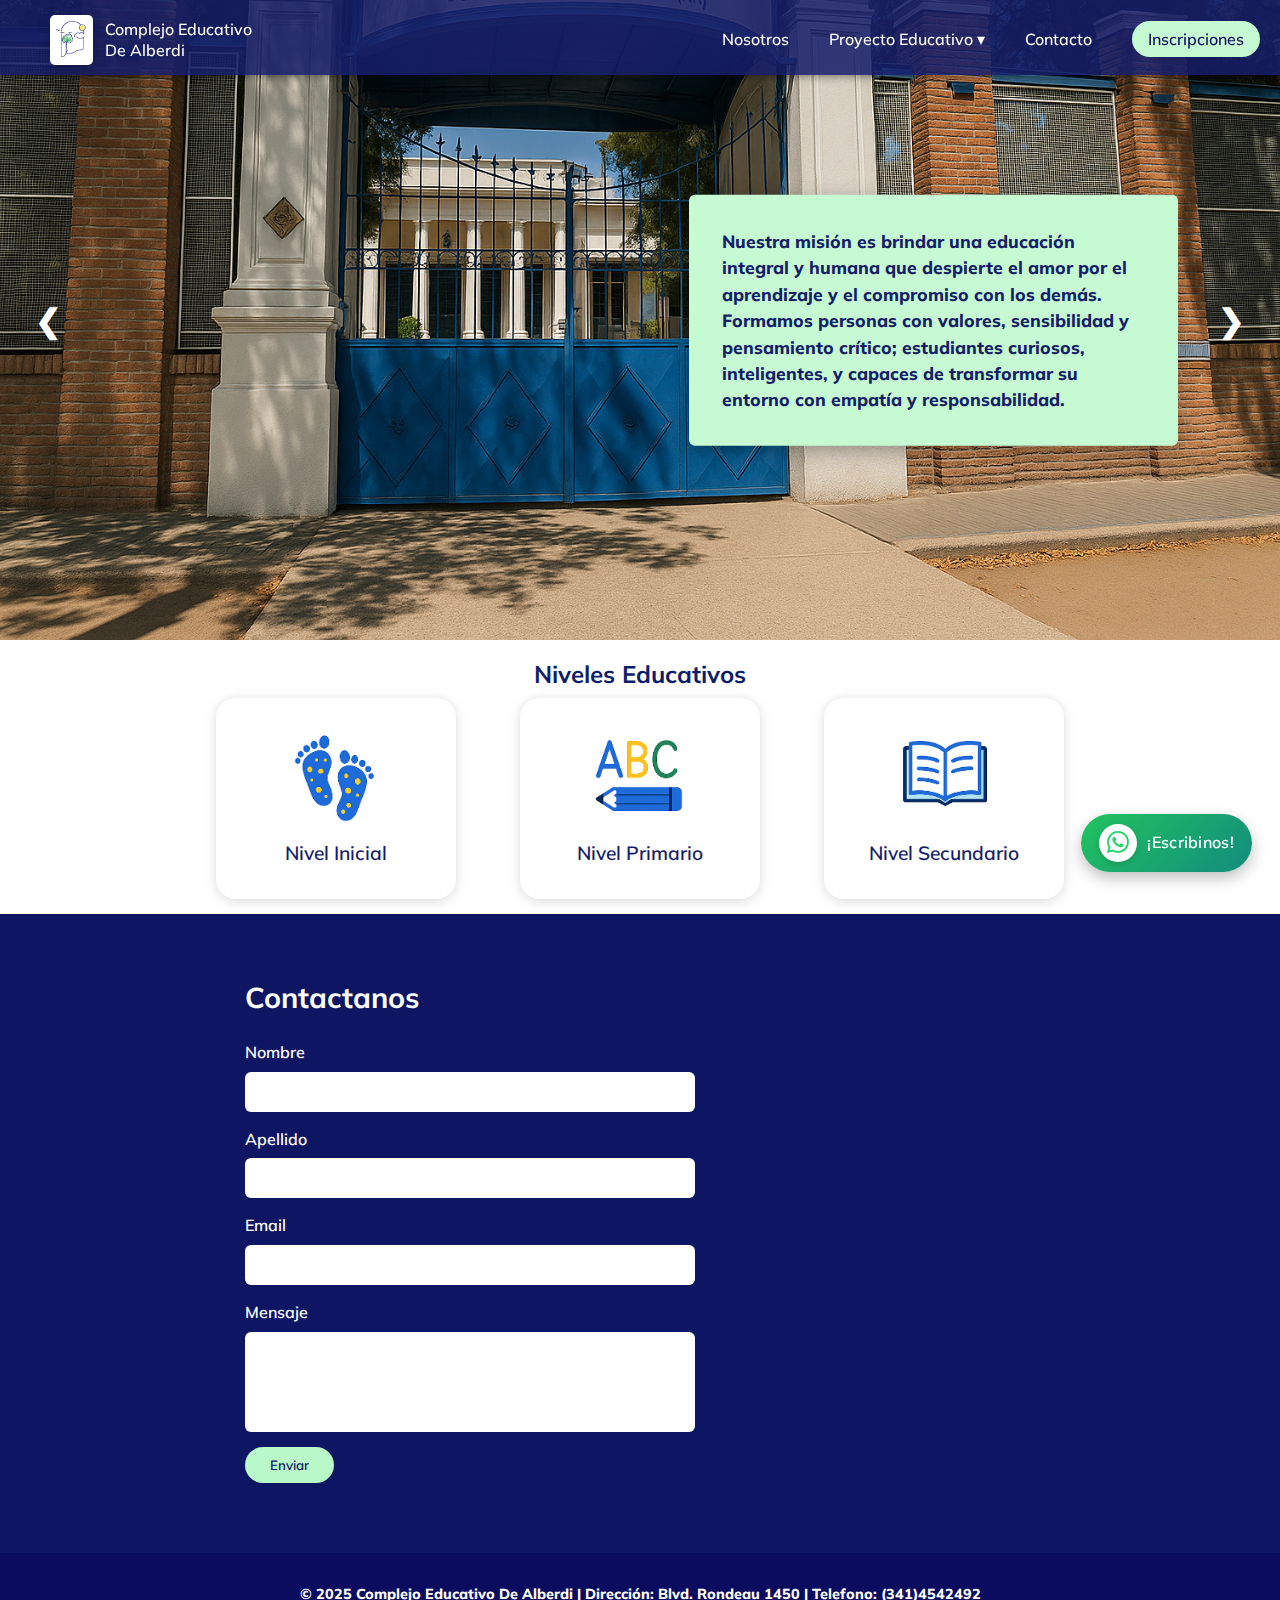
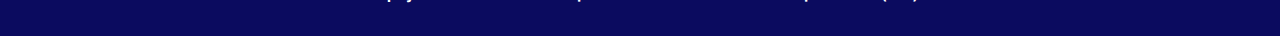
<file: index.html>
<!DOCTYPE html>
<html lang="es">
<head>
  <meta charset="UTF-8" />
  <meta name="viewport" content="width=device-width, initial-scale=1.0" />
  <title>Complejo Educativo Alberdi</title>
  <link rel="preconnect" href="https://fonts.googleapis.com">
  <link rel="preconnect" href="https://fonts.gstatic.com" crossorigin>
  <link href="https://fonts.googleapis.com/css2?family=Mulish:wght@400;600;700&display=swap" rel="stylesheet">
   <link rel="stylesheet" href="https://cdn.jsdelivr.net/npm/bootstrap-icons@1.13.1/font/bootstrap-icons.min.css">
  <link rel="stylesheet" href="css/style.css" />

</head>


<body>
  <!-- HEADER -->
<header>
  <div class="top-bar"></div>
  <div class="container header-main">
    <div class="logo-area">
      <img src="img/logo.png" alt="Logo" class="logo">
      <h1 class="nombre-escuela">Complejo Educativo<br>De Alberdi</h1>
    </div>
    <button id= "abrir" class="abrir-menu"> <i class="bi bi-list"></i></button>
      
    <nav class="nav" id="nav">
      <button id="cerrar" class="cerrar-menu"> <i class="bi bi-x-lg"></i></button>
      <ul class="nav-links">
        <li><a href="index.html">Nosotros</a></li>

      <li class="submenu-parent">
  <a href="#">Proyecto Educativo ▾</a>
  <ul class="submenu">
    <li><a href="nivel-inicial.html">Nivel Inicial</a></li>
    <li><a href="nivel-primario.html">Nivel Primario</a></li>
    <li><a href="nivel-secundario.html">Nivel Secundario</a></li>
  </ul>
</li>


        <li><a href="#contacto">Contacto</a></li>
        <li><a href="#inscripciones" class="btn-inscripcion">Inscripciones</a></li>
      </ul>
    </nav>
  </div>
</header>




  <!-- hero con carrusel -->
<section id="hero">
  <div class="hero-slider">
    <div class="slide active">
      <img src="img/hero1.jpg" alt="Primera imagen">
      <div class="hero-texto">
        <p>
          Nuestra misión es brindar una educación integral y humana que despierte el amor por el aprendizaje y el compromiso con los demás. Formamos personas con valores, sensibilidad y pensamiento crítico; estudiantes curiosos, inteligentes,  y capaces de transformar su entorno con empatía y responsabilidad.
        </p>
      </div>
    </div>
    <div class="slide">
      <img src="img/hero2.jpg" alt="Segunda imagen">
    </div>
    <div class="slide">
      <img src="img/hero3.jpg" alt="Tercera imagen">
    </div>

    <!-- Botones -->
    <button class="arrow prev">&#10094;</button>
    <button class="arrow next">&#10095;</button>
  </div>
</section>




<!-- Niveles -->
<section id="niveles" class="section bg-light">
  <div class="container">
    <h2>Niveles Educativos</h2>
    <div class="niveles-grid">

      <a href="nivel-inicial.html" class="nivel">
        <img src="img/icono_inicial.png" alt="Icono Nivel Inicial">
        <h3>Nivel Inicial</h3>
      </a>

      <a href="nivel-primario.html" class="nivel">
        <img src="img/icono_primario.png" alt="Icono Nivel Primario">
        <h3>Nivel Primario</h3>
      </a>

      <a href="nivel-secundario.html" class="nivel">
        <img src="img/icono_secundario.png" alt="Icono Nivel Secundario">
        <h3>Nivel Secundario</h3>
      </a>

    </div>
  </div>
</section>


<section class="contacto-section" id="contacto">
  <div class="contacto-container">

    <div class="formulario">
      <h2>Contactanos</h2>

      <form action="https://formspree.io/f/mrbyozag" method="POST">
        <div class="campo">
          <label for="nombre">Nombre</label>
          <input type="text" id="nombre" name="nombre" required>
        </div>

        <div class="campo">
          <label for="apellido">Apellido</label>
          <input type="text" id="apellido" name="apellido" required>
        </div>

        <div class="campo">
          <label for="email">Email</label>
          <input type="email" id="email" name="email" required>
        </div>

        <div class="campo">
          <label for="mensaje">Mensaje</label>
          <textarea id="mensaje" name="message" required></textarea>
        </div>

        <button type="submit" class="btn-enviar">Enviar</button>
      </form>

      <p id="form-status" class="form-status"></p>
    </div>

    <div class="mapa">
      <iframe src="https://www.google.com/maps/embed?pb=!1m18!1m12!1m3!1d3349.951066918622!2d-60.690667!3d-32.899462!2m3!1f0!2f0!3f0!3m2!1i1024!2i768!4f13.1!3m3!1m2!1s0x95b65376c8f77071%3A0xf18f1e48827fe02b!2sComplejo%20Educativo%20de%20Alberdi!5e0!3m2!1ses-419!2sar!4v1760117830503!5m2!1ses-419!2sar"
        width="100%" height="300"style="border:0;" allowfullscreen="" loading="lazy"
        referrerpolicy="no-referrer-when-downgrade"></iframe>
    </div>

  </div>
</section>



<section id="seperador blanco">
 <div class="backgroundd">

<span style="background:#ffffff"></span>

 </div>




</section>
  

  <!-- FOOTER -->
  <footer>
    <p>© 2025 Complejo Educativo De Alberdi | Dirección: Blvd. Rondeau 1450 | Telefono: (341)4542492</p>
  </footer>











<script src="js/script.js" defer></script>

</body>


<!-- wpp -->
<a href="https://wa.me/5493410000000"  class="whatsapp-float"  target="_blank"  aria-label="Chatear por WhatsApp">
   <div class="whatsapp-icon">  <i class="bi bi-whatsapp"></i> </div>
   <span class="whatsapp-text">¡Escribinos!</span>
</a>

</html>
</file>
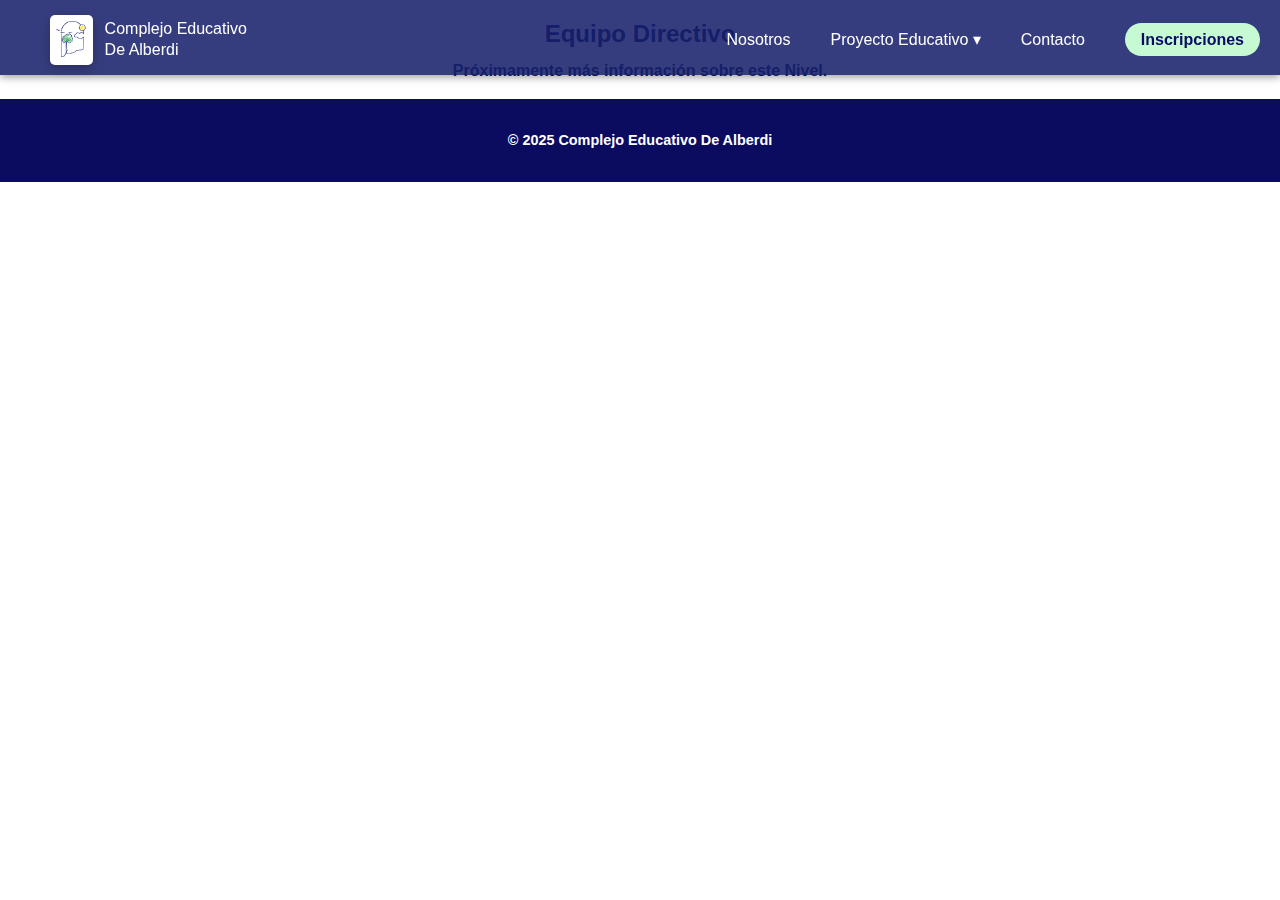
<file: equipo-directivo.html>
<!DOCTYPE html>
<html lang="es">
<head>
  <meta charset="UTF-8">
  <title>Equipo Directivo - Complejo Educativo De Alberdi</title>
  <link rel="stylesheet" href="css/style.css">
</head>
<body>
<header>
  <div class="top-bar"></div>
  <div class="container header-main">
    <div class="logo-area">
      <img src="img/logo.png" alt="Logo" class="logo">
      <h1 class="nombre-escuela">Complejo Educativo<br>De Alberdi</h1>
    </div>

    <nav>
      <ul class="nav-links">
        <li><a href="#nosotros">Nosotros</a></li>

      <li class="submenu-parent">
  <a href="#">Proyecto Educativo ▾</a>
  <ul class="submenu">
    <li><a href="equipo-directivo.html">Equipo Directivo</a></li>
     <li><a href="nivel-inicial.html">Nivel Inicial</a></li>
    <li><a href="nivel-primario.html">Nivel Primario</a></li>
    <li><a href="nivel-secundario.html">Nivel Secundario</a></li>
  </ul>
</li>


        <li><a href="#contacto">Contacto</a></li>
         <li><a href="#inscripciones" class="btn-inscripcion">Inscripciones</a></li>
      </ul>
  </nav>
  </div>
</header>



  <section class="section">
    <div class="container">
      <h2>Equipo Directivo</h2>
      <p>Próximamente más información sobre este Nivel.</p>
     </div>
     </section>

  <footer>
    <p>© 2025 Complejo Educativo De Alberdi</p>
</footer>
</body>
</html>
</file>
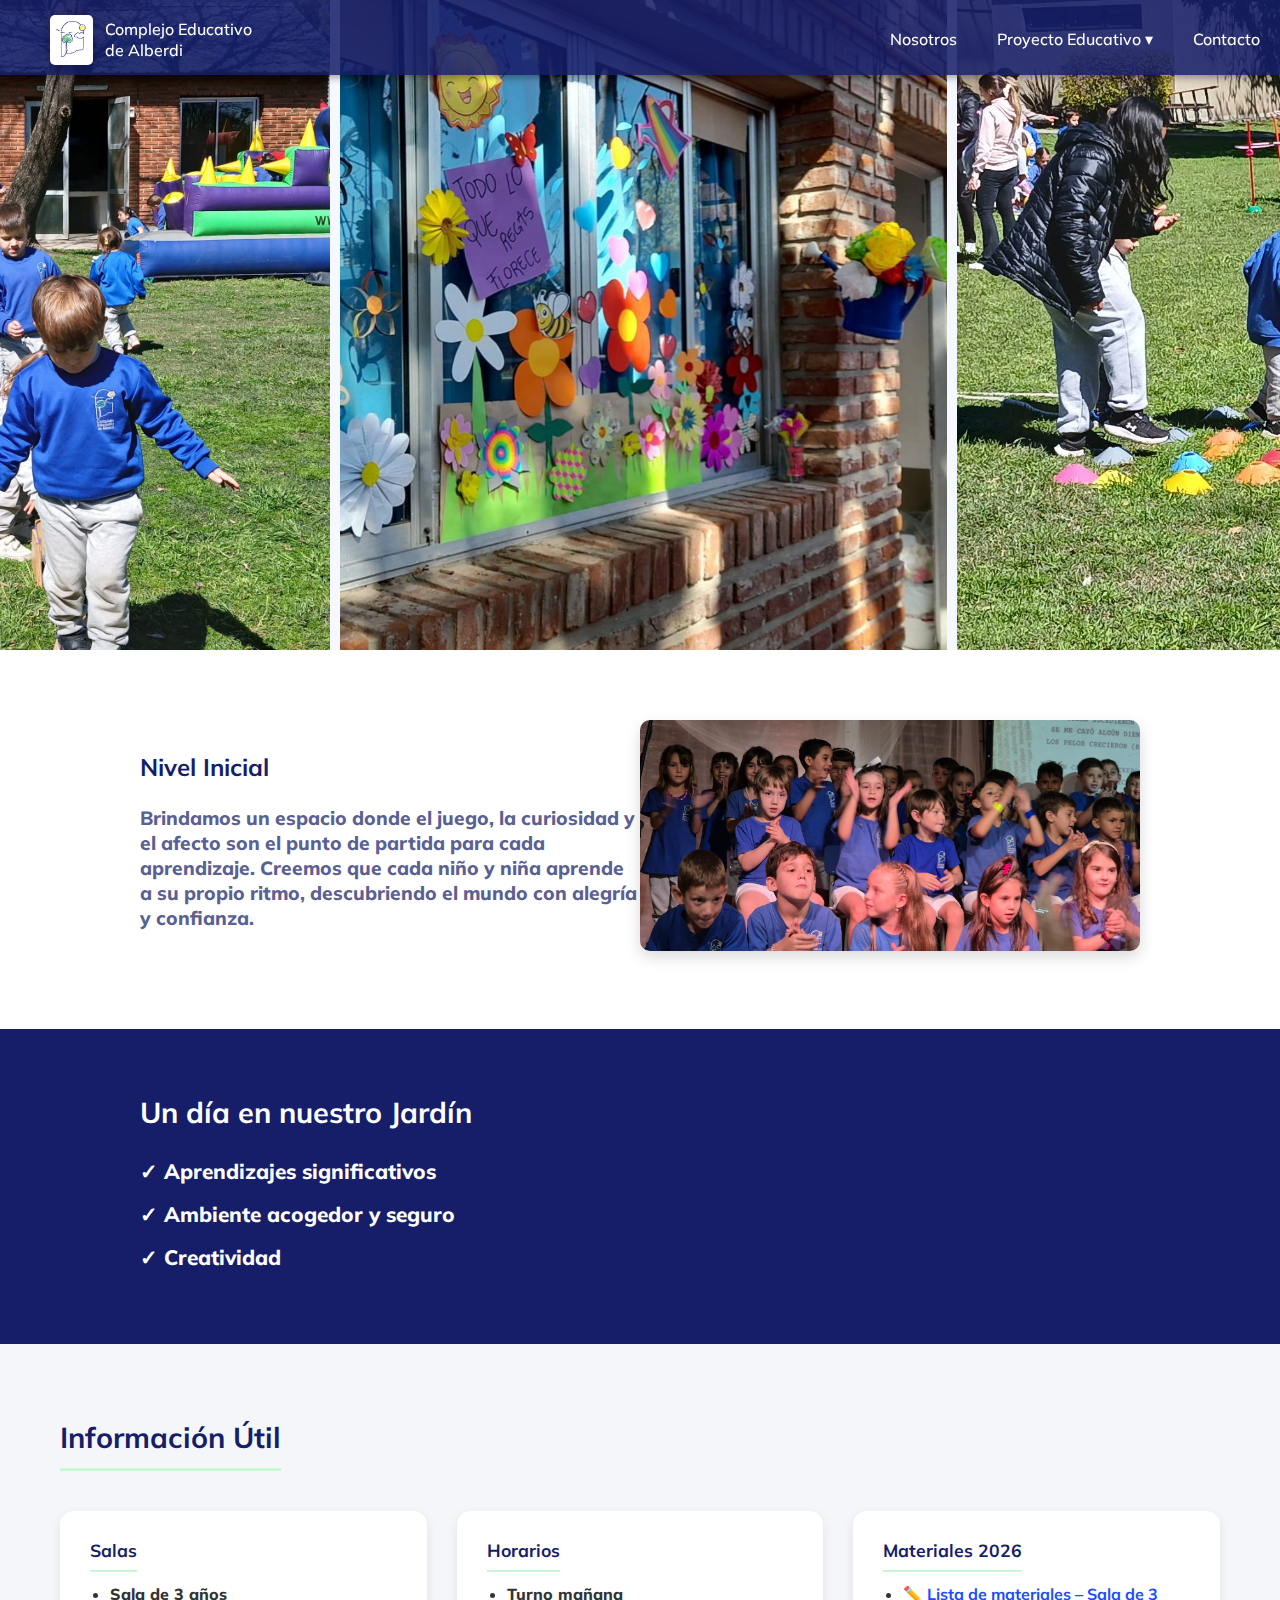
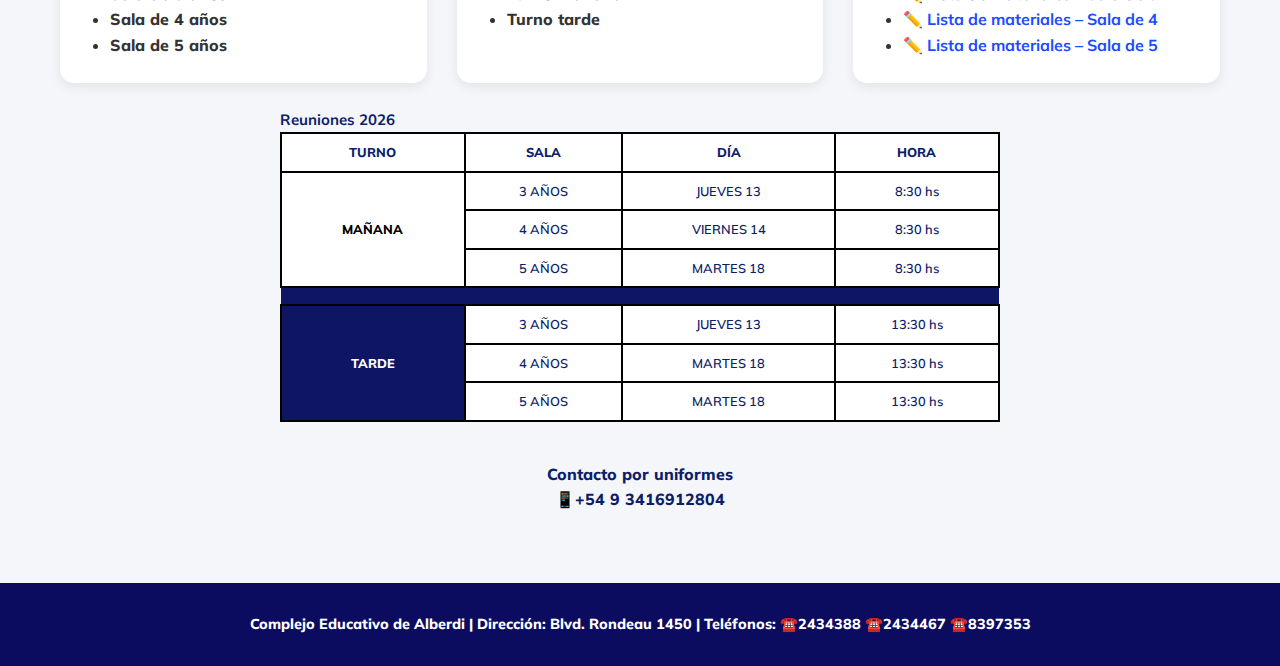
<file: nivel-inicial.html>
<!DOCTYPE html>
<html lang="es">
<head>
  <meta charset="UTF-8" />
  <meta name="viewport" content="width=device-width, initial-scale=1.0" />
  <title> Nivel-Inicial - Complejo Educativo Alberdi</title>

  <!-- Fuente Mulish -->
  <link rel="preconnect" href="https://fonts.googleapis.com">
  <link rel="preconnect" href="https://fonts.gstatic.com" crossorigin>
  <link href="https://fonts.googleapis.com/css2?family=Mulish:wght@400;600;700&display=swap" rel="stylesheet">

  <!-- Tu hoja de estilos -->
   <link rel="stylesheet" href="https://cdn.jsdelivr.net/npm/bootstrap-icons@1.13.1/font/bootstrap-icons.min.css">
  <link rel="stylesheet" href="css/style.css"/>
</head>


<body>
  <!-- HEADER -->
<header>
  <div class="top-bar"></div>
  <div class="container header-main">
    <div class="logo-area">
      <img src="img/logo.png" alt="Logo" class="logo">
      <h1 class="nombre-escuela">Complejo Educativo<br>de Alberdi</h1>
    </div>
    <button id= "abrir" class="abrir-menu"> <i class="bi bi-list"></i></button>
      
    <nav class="nav" id="nav">
      <button id="cerrar" class="cerrar-menu"> <i class="bi bi-x-lg"></i></button>
      <ul class="nav-links">
        <li><a href="index.html">Nosotros</a></li>

      <li class="submenu-parent">
  <a href="#">Proyecto Educativo ▾ </a>
  <ul class="submenu">
    <li><a href="nivel-inicial.html">Nivel Inicial</a></li>
    <li><a href="nivel-primario.html">Nivel Primario</a></li>
    <li><a href="nivel-secundario.html">Nivel Secundario</a></li>
  </ul>
</li>
 

       <li><a href="index.html#contacto">Contacto</a></li>
      </ul>
    </nav>
  </div>
</header>


<section class="hero-nivel">
  <div class="hero-nivel-container">
    <img src="img/nivel1.jpg" alt="Actividad en el jardín" class="hero-img">
    <img src="img/nivel2.jpg" alt="Acto escolar" class="hero-img">
    <img src="img/nivel3.jpg" alt="Radio" class="hero-img">
  </div>
  
</section>


  <!-- EN NUESTRO JARDÍN -->
  <section class="jardin">
    <div class="jardin-contenido">
    <div class="jardin-texto">
       <h2>Nivel Inicial</h2>
         <p>
          Brindamos un espacio donde el juego, la curiosidad y el afecto son el punto de partida
          para cada aprendizaje. Creemos que cada niño y niña aprende a su propio ritmo,
          descubriendo el mundo con alegría y confianza.
         </p>
  </div>

      <div class="jardin-imagen">
       <img src="img/jardin11.jpg" alt="Niños aprendiendo y jugando">
    </div>
  </div>
  </section>


  <!--  jardin checkilist -->
  <section class="dia-jardin">
    <div class="dia-contenido">
      <div class="dia-texto">
        <h2>Un día en nuestro Jardín</h2>
        <ul>
          <li>✓ Aprendizajes significativos</li>
        <li>✓ Ambiente acogedor y seguro</li>
          <li>✓ Creatividad</li>
        </ul>
      </div>

      <div class="dia-imagen">

      </div>
    </div>
  </section>

   
   <section class="info-util">
  <div class="info-util-container">
    <h2>Información Útil</h2>

    <div class="info-grid">

      <div class="info-card">
        <h3>Salas</h3>
        <ul>
          <li>Sala de 3 años</li>
          <li>Sala de 4 años</li>
          <li>Sala de 5 años</li>

      </div>

      <div class="info-card">
        <h3>Horarios</h3>
        <ul>
          <li>Turno mañana</li>
          <li>Turno tarde</li>
        </ul>
      </div>

      <div class="info-card">
        <h3>Materiales 2026 </h3>
        <ul class="materiales">
          <li><a href="pdf/LISTA MATERIALES 3 AÑOS 2026.pdf" target="_blank">
     ✏️ Lista de materiales – Sala de 3 
</a> </li> 
     <li> <a href="pdf/LISTA MATERIALES 4 AÑOS 2026.pdf" target="_blank">
     ✏️ Lista de materiales – Sala de 4 
     </li>
     <li> <a href="pdf/LISTA DE MATERIALES 5 AÑOS 2026.pdf" target="_blank">
     ✏️ Lista de materiales – Sala de 5 
     </a>
     </li>

     
        </ul>





        
      </div>
    </div>



<div class="tabla-horarios">
  <h3> Reuniones 2026 </h3>
  <table>
    <thead>
      <tr>
        <th>TURNO</th>
        <th>SALA</th>
        <th>DÍA</th>
        <th>HORA</th>
      </tr>
    </thead>

    <tbody>
      <!-- MAÑANA -->
      <tr>
        <td class="turno manana" rowspan="3">MAÑANA</td>
        <td>3 AÑOS</td>
        <td>JUEVES 13</td>
        <td>8:30 hs</td>
      </tr>
      <tr>
        <td>4 AÑOS</td>
        <td>VIERNES 14</td>
        <td>8:30 hs</td>
      </tr>
      <tr>
        <td>5 AÑOS</td>
        <td>MARTES 18</td>
        <td>8:30 hs</td>
      </tr>

      <!-- Separador -->
      <tr class="separador">
        <td colspan="4"></td>
      </tr>

      <!-- TARDE -->
      <tr>
        <td class="turno tarde" rowspan="3">TARDE</td>
        <td>3 AÑOS</td>
        <td>JUEVES 13</td>
        <td>13:30 hs</td>
      </tr>
      <tr>
        <td>4 AÑOS</td>
        <td>MARTES 18</td>
        <td>13:30 hs</td>
      </tr>
      <tr>
        <td>5 AÑOS</td>
        <td>MARTES 18</td>
        <td>13:30 hs</td>
      </tr>
    </tbody>
  </table>
</div>














    <div class="info-boton">
    
      <ul>
     
       Contacto por uniformes <br>
       📱+54 9 3416912804

     
      </ul>
    </div>


   







  </div>
</section>




  <!-- FOOTER -->
  <footer>
   <p>Complejo Educativo de Alberdi | Dirección: Blvd. Rondeau 1450 | Teléfonos: ☎️2434388 ☎️2434467 ☎️8397353 </p>
  </footer>

  <script defer src="js/script.js"></script>
</body>
</html>
</file>
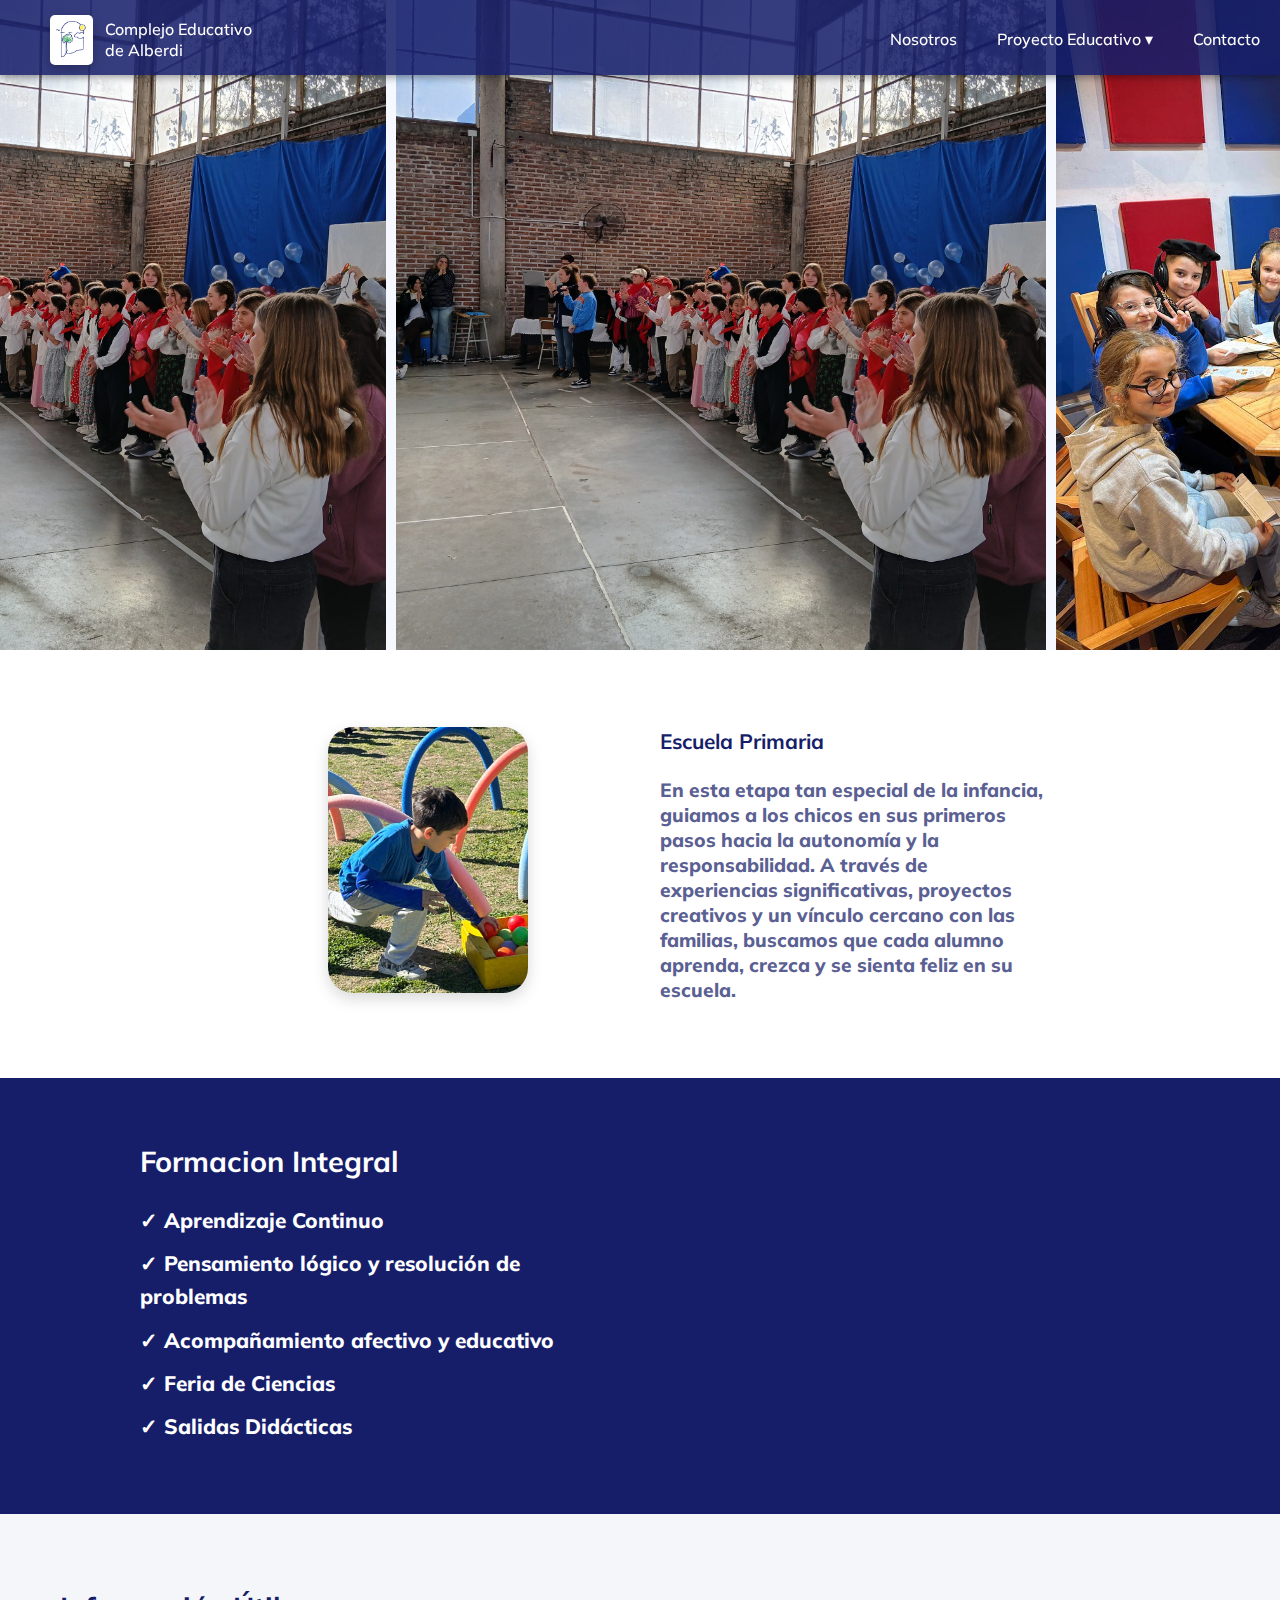
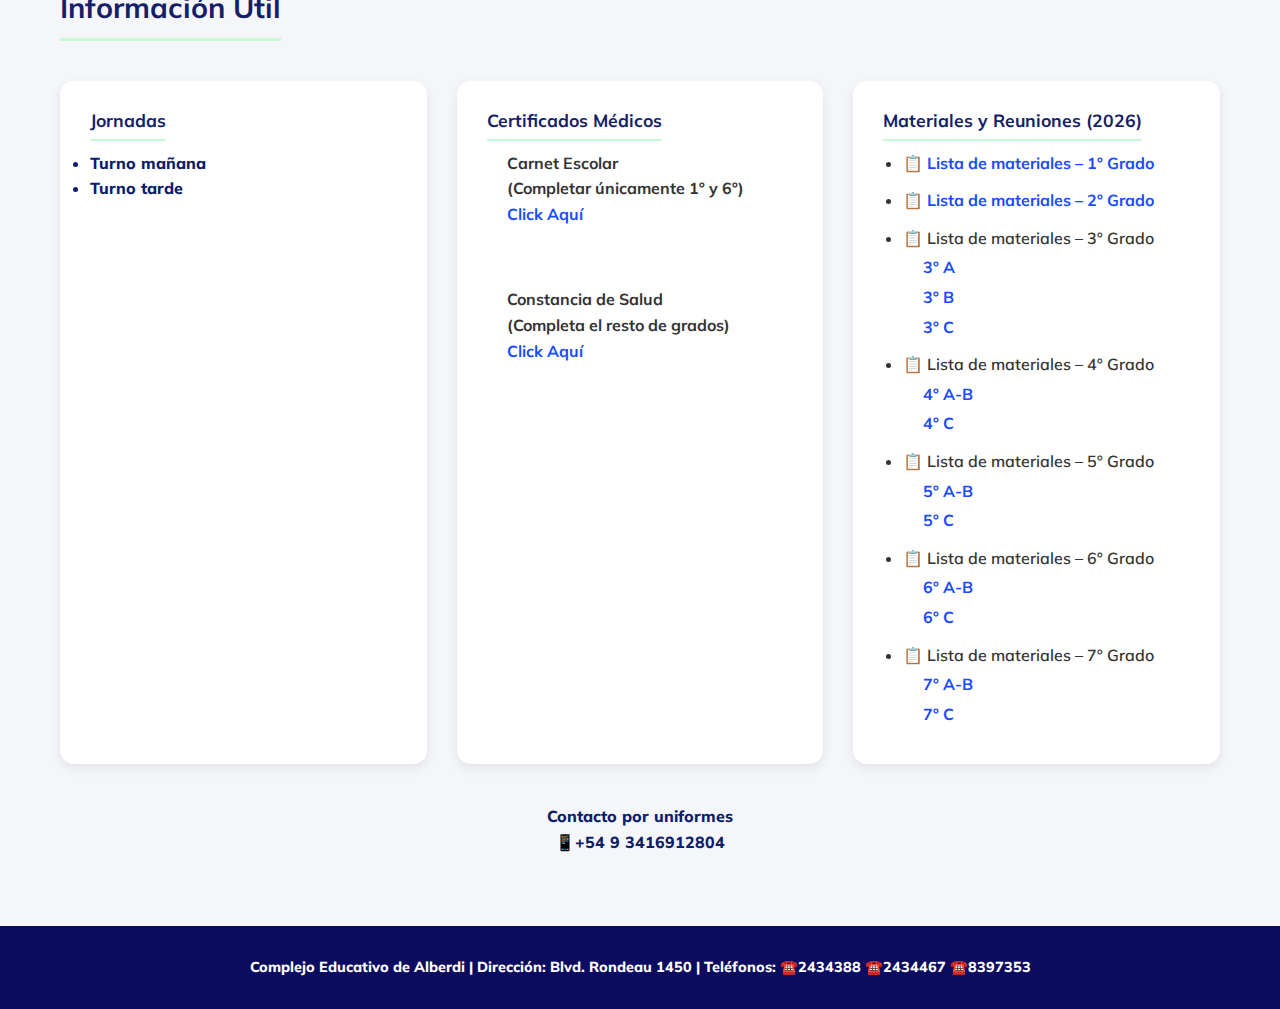
<file: nivel-primario.html>
<!DOCTYPE html>
<html lang="es">
<head>
  <meta charset="UTF-8" />
  <meta name="viewport" content="width=device-width, initial-scale=1.0" />
  <title>Complejo Educativo Alberdi</title>
  <link rel="preconnect" href="https://fonts.googleapis.com">
  <link rel="preconnect" href="https://fonts.gstatic.com" crossorigin>
  <link href="https://fonts.googleapis.com/css2?family=Mulish:wght@400;600;700&display=swap" rel="stylesheet">
   <link rel="stylesheet" href="https://cdn.jsdelivr.net/npm/bootstrap-icons@1.13.1/font/bootstrap-icons.min.css">
  <link rel="stylesheet" href="css/style.css" />
  <script defer src="js/script.js"></script>
</head>


<body>
  <!-- HEADER -->
<header>
  <div class="top-bar"></div>
  <div class="container header-main">
    <div class="logo-area">
      <img src="img/logo.png" alt="Logo" class="logo">
      <h1 class="nombre-escuela">Complejo Educativo<br>de Alberdi</h1>
    </div>
    <button id= "abrir" class="abrir-menu"> <i class="bi bi-list"></i></button>
      
    <nav class="nav" id="nav">
      <button id="cerrar" class="cerrar-menu"> <i class="bi bi-x-lg"></i></button>
      <ul class="nav-links">
        <li><a href="index.html">Nosotros</a></li>

      <li class="submenu-parent">
  <a href="#">Proyecto Educativo ▾</a>
  <ul class="submenu">
    <li><a href="nivel-inicial.html">Nivel Inicial</a></li>
    <li><a href="nivel-primario.html">Nivel Primario</a></li>
    <li><a href="nivel-secundario.html">Nivel Secundario</a></li>
  </ul>
</li>


       <li><a href="index.html#contacto">Contacto</a></li>
      </ul>
    </nav>
  </div>
</header>



 <!-- Hero Primaria -->
  <section class="hero-nivel">
    <div class="hero-nivel-container">
      <img src="img/primaria1.jpg" alt="Chicos aprendiendo" class="hero-img">
      <img src="img/primaria2.jpg" alt="Chicos en aire libre" class="hero-img">
      <img src="img/primaria3.jpg" alt="Chicos jugando" class="hero-img">
      
    </div>
  </section>


 <!--Escuela primaria -->
  <section class="primaria">
    <div class="primaria-contenido">
      <div class="primaria-texto">
        <h2>Escuela Primaria</h2>
        <p>
         En esta etapa tan especial de la infancia, guiamos a los chicos en sus primeros pasos hacia la autonomía y la responsabilidad. A través de experiencias significativas, proyectos creativos y un vínculo cercano con las familias, buscamos que cada alumno aprenda, crezca y se sienta feliz en su escuela. 
        </p>
      </div>

      <div class="primaria-imagen">
        <img src="img/jardin1.jpg" alt="Niños aprendiendo y jugando">
      </div>
    </div>
  </section>


  <!-- primaria checklist -->
  <section class="dia-jardin">
    <div class="dia-contenido">
      <div class="dia-texto">
        <h2>Formacion Integral</h2>
        <ul>
          <li>✓ Aprendizaje Continuo </li>
          <li>✓ Pensamiento lógico y resolución de problemas</li>
          <li>✓ Acompañamiento afectivo y educativo</li>
          <li>✓ Feria de Ciencias</li>
          <li>✓ Salidas Didácticas</li>
        </ul>
      </div>

      <div class="dia-primario">
      </div>
    </div>
  </section>

    
   <section class="info-util">
  <div class="info-util-container">
    <h2>Información Útil</h2>

    <div class="info-grid">

      <div class="info-card">
        <h3> Jornadas</h3>

        <li>Turno mañana</li>
          <li>Turno tarde</li>
      </div>

     <div class="info-card">
  <h3>Certificados Médicos</h3>
<ul class="certificados">
   <h4> Carnet Escolar <br> (Completar únicamente 1º y 6º)</h4>
      <a href="pdf/carnet escolar (sala de 5, 1° y 6° grado).pdf" target="_blank">
        Click Aquí
      </a>
    <section class="separador">
      <h4> Constancia de Salud <br> (Completa el resto de grados) </h4>
    </section>
      <a href="pdf/constancia.pdf" target="_blank">
        Click Aquí
      </a>
      
</div>


     <div class="info-card">
  <h3>Materiales y Reuniones (2026)</h3>

  <ul class="grados">
    <li>
      📋 <a href="pdf/1° A y B  2026 Lista de materiales.pdf" target="_blank">
        Lista de materiales – 1º Grado
      </a>
    </li>

    <li>
      📋 <a href="pdf/2° A, B y C 2026 Lista  de materiales.pdf" target="_blank">
        Lista de materiales – 2º Grado
      </a>
    </li>

    <li>
      📋 Lista de materiales – 3º Grado
      <ul class="cursos">
        <li><a href="pdf/3° A 2026 Lista de materiales.pdf" target="_blank">3º A</a></li>
        <li><a href="pdf/3° B 2026 Lista de materiales.pdf" target="_blank">3º B</a></li>
        <li><a href="pdf/3° C 2026 Lista de materiales.pdf" target="_blank">3º C</a></li>
      </ul>
    </li>

    <li>
      📋 Lista de materiales – 4º Grado
      <ul class="cursos">
        <li><a href="pdf/4° A y B 2026 Lista de Materiales.pdf" target="_blank">4º A-B</a></li>
        <li><a href="pdf/4° C 2026 Lista de materiales.pdf" target="_blank">4º C</a></li>
      </ul>
    </li>

    <li>
      📋 Lista de materiales – 5º Grado
      <ul class="cursos">
        <li><a href="pdf/5° A y B 2026 Lista de materiales.pdf" target="_blank">5º A-B</a></li>
        <li><a href="pdf/5° C 2026 Lista de materiales.pdf" target="_blank">5º C</a></li>
      </ul>
    </li>

    <li>
      📋 Lista de materiales – 6º Grado
      <ul class="cursos">
        <li><a href="pdf/6° A y B 2026 Lista de materiales.pdf" target="_blank">6º A-B</a></li>
        <li><a href="pdf/6° C 2026 Lista de materiales.pdf" target="_blank">6º C</a></li>
      </ul>
    </li>

    <li>
      📋 Lista de materiales – 7º Grado
      <ul class="cursos">
        <li><a href="pdf/7° A y B 2026 Lista de materiales.pdf" target="_blank">7º A-B</a></li>
        <li><a href="pdf/7° C 2026 Lista de materiales.pdf" target="_blank">7º C</a></li>
      </ul>
    </li>
  </ul>
</div>


     
    </div>

    <div class="info-boton">
      <ul>
  
       Contacto por uniformes <br> 
       📱+54 9 3416912804

      
      </ul>
    </div>
  </div>
</section>







</body>

 <!-- FOOTER -->
  <footer>
   <p>Complejo Educativo de Alberdi | Dirección: Blvd. Rondeau 1450 | Teléfonos: ☎️2434388 ☎️2434467 ☎️8397353 </p>
  </footer>
</html>
</file>
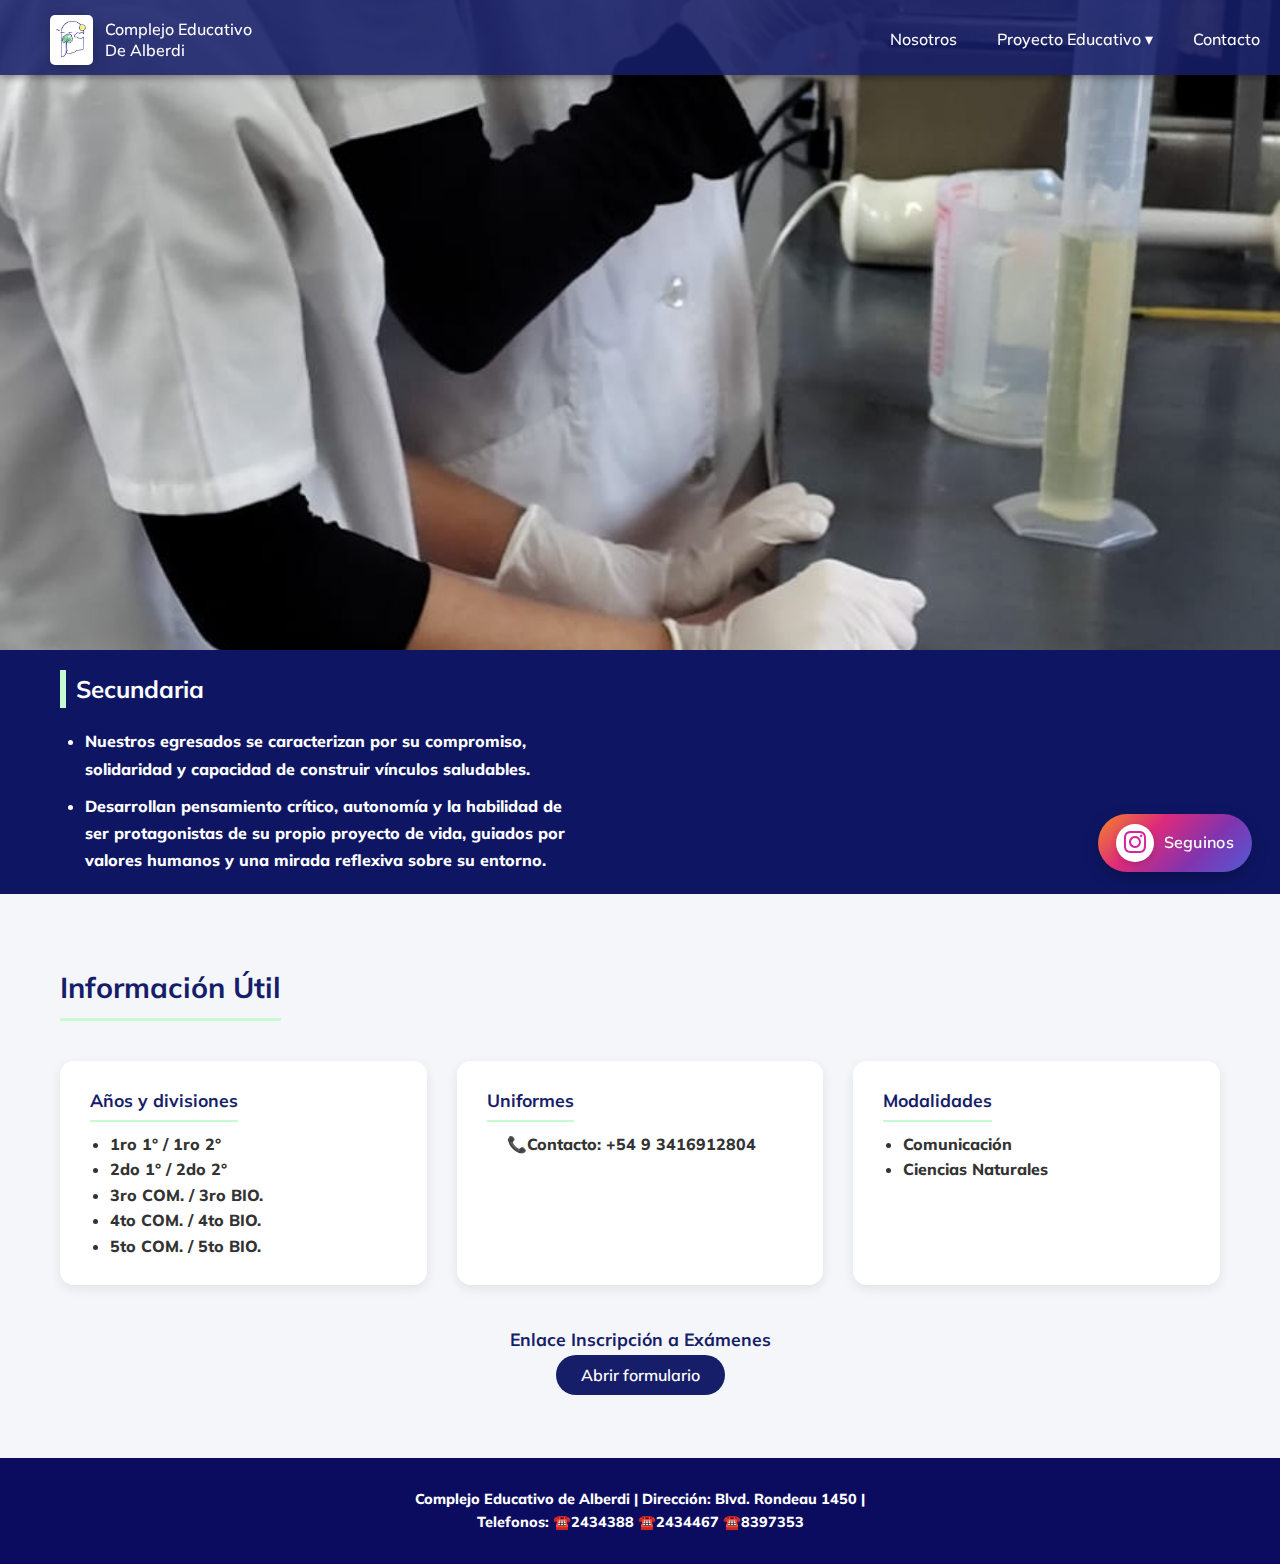
<file: nivel-secundario.html>
<!DOCTYPE html>
<html lang="es">
<head>
  <meta charset="UTF-8" />
  <meta name="viewport" content="width=device-width, initial-scale=1.0" />
  <title>Complejo Educativo Alberdi</title>
  <link rel="preconnect" href="https://fonts.googleapis.com">
  <link rel="preconnect" href="https://fonts.gstatic.com" crossorigin>
  <link href="https://fonts.googleapis.com/css2?family=Mulish:wght@400;600;700&display=swap" rel="stylesheet">
   <link rel="stylesheet" href="https://cdn.jsdelivr.net/npm/bootstrap-icons@1.13.1/font/bootstrap-icons.min.css">
  <link rel="stylesheet" href="css/style.css" />
  <script defer src="js/script.js"></script>
</head>


<body>
  <!-- header -->
<header>
  <div class="top-bar"></div>
  <div class="container header-main">
    <div class="logo-area">
      <img src="img/logo.png" alt="Logo" class="logo">
      <h1 class="nombre-escuela">Complejo Educativo<br>De Alberdi</h1>
    </div>
    <button id= "abrir" class="abrir-menu"> <i class="bi bi-list"></i></button>
      
    <nav class="nav" id="nav">
      <button id="cerrar" class="cerrar-menu"> <i class="bi bi-x-lg"></i></button>
      <ul class="nav-links">
        <li><a href="index.html">Nosotros</a></li>

      <li class="submenu-parent">
  <a href="#">Proyecto Educativo ▾</a>
  <ul class="submenu">
    <li><a href="nivel-inicial.html">Nivel Inicial</a></li>
    <li><a href="nivel-primario.html">Nivel Primario</a></li>
    <li><a href="nivel-secundario.html">Nivel Secundario</a></li>
  </ul>
</li>


      <li><a href="index.html#contacto">Contacto</a></li>
      </ul>
    </nav>
  </div>
</header>





 <!-- HERO PORTADA -->
  <section class="hero-portada">
    <div class="hero-container">
      <img src="img/secundaria1.jpg" alt="Chicos aprendiendo" class="hero-img">
    </div>
  </section>

<section class="nivel-secundario">
  <div class="secundario-container">
    <div class="secundario-texto">
      <h2>Secundaria</h2>
      <ul>
        <li>
          Nuestros egresados se caracterizan por su compromiso, solidaridad y capacidad de construir vínculos saludables.
        </li>
        <li>
          Desarrollan pensamiento crítico, autonomía y la habilidad de ser protagonistas de su propio proyecto de vida, guiados por valores humanos y una mirada reflexiva sobre su entorno.
        </li>
      </ul>
    </div>

    <div class="secundario-imagen">

    </div>
  </div>
</section>







    
   <section class="info-util">
  <div class="info-util-container">
    <h2>Información Útil</h2>

    <div class="info-grid">

      <div class="info-card">
        <h3>Años y divisiones</h3>
        <ul>
          <li>1ro 1° / 1ro 2°</li>
          <li>2do 1° / 2do 2°</li>
          <li>3ro COM. / 3ro BIO.</li>
          <li>4to COM. / 4to BIO.</li>
          <li>5to COM. / 5to BIO.</li>
        </ul>
      </div>

      <div class="info-card">
        <h3>Uniformes</h3>
        <ul> 📞Contacto: +54 9 3416912804</li>
        </ul>
      </div>

  
      <div class="info-card">
        <h3>Modalidades</h3>
        <ul>
          <li>Comunicación</li>
          <li>Ciencias Naturales</li>
        </ul>
      </div>

    </div>

    <div class="info-boton">
      <h3>Enlace Inscripción a Exámenes</h3>
      <a href="https://docs.google.com/forms/d/e/1FAIpQLSeTOq1cQpyjSSFb_cRbvdF7bIE_JW_Bghydb-DwpkvtGK7jrQ/viewform" class="btn-abrir">Abrir formulario</a>
    </div>
  </div>
</section>


<!-- boton ig -->
<a href="https://www.instagram.com/cea.secundaria/"
   class="instagram-float"
   target="_blank"
   aria-label="Instagram Secundaria">
  
  <div class="instagram-icon">
    <i class="bi bi-instagram"></i>
  </div>

  <span class="instagram-text">Seguinos</span>
</a>




  





  <footer>
    <p>Complejo Educativo de Alberdi | Dirección: Blvd. Rondeau 1450 | <br> Telefonos: ☎️2434388 ☎️2434467 ☎️8397353 </p>
  </footer>
</body>
</html>
</file>
<file: css/style.css>
/* variables */
:root {
  --azul-oscuro: #161e69;
  --azul-claro: #4A6AFF;
  --celeste: #A8C4FF;
  --amarillo: #7b9faf;
  --gris-claro: #F7F8FB;
  --texto: #1B1B1B;
  --blanco: #FFFFFF;
  --verde-lima:rgb(197, 250, 210);
}

/* base y reset*/
* { box-sizing: border-box; margin: 0; padding: 0; }

body {
  font-family: 'Mulish', sans-serif;
  font-weight: 800;
  color: #0c1d69;
  line-height: 1.6;
  background-color: var(--blanco);
}

.container {
  width: 100%;
  max-width: 1600px;
  margin: 0 auto;
}

h1, h2, h3, h4, h5, h6, a, button {
  font-family: 'Mulish', sans-serif;
  font-weight: 700;
}

/* 
   HEADER
 */
header {
  position: fixed;
  top: 0;
  left: 0;
  width: 100%;
  z-index: 1000;
  height: 75px;
  background-color: rgba(22, 30, 105, 0.863);
  box-shadow: 0 2px 8px rgba(0, 0, 0, 0.4);
  transition: all 0.4s ease;
  margin: 0;
  padding: 0 20px
}


.header-main {
  display: flex;
  justify-content: space-between;
  align-items: center;
  padding: 15px;
  margin-left: 15px;

}



/* Logo y nombre */
.logo-area {
  display: flex;
  align-items: center;
  gap: 12px;
  flex-shrink: 0;
}


.logo {
  height: 50px;
  border-radius: 5px;
  background-color: var(--blanco);
  padding: 6px;
  box-shadow: 0 4px 12px rgba(0, 0, 0, 0.25);
}



.nombre-escuela {
  font-size: 1rem;
  color: var(--blanco);
  font-weight: 500;
  line-height: 1.3;
  margin: 0;
}


/* Menú principal */
nav { margin-left: auto; }

.nav-links {
  display: flex;
  gap: 2.5rem;
  list-style: none;
  align-items: center;
  text-decoration: none;
}

.nav-links a {
  color: #ffffff;
  text-decoration: none;
  font-size: 1rem;
  font-weight: 500;
  transition: color 0.3s;
}


/* submenu */
.submenu-parent { position: relative; }

.submenu {
  display: none;
  position: absolute;
  top: 100%;
  left: 0;
  background: rgba(22, 30, 105, 0.856);
  box-shadow: 0 3px 10px rgba(0,0,0,0.2);
  list-style: none;
  min-width: 180px;
  z-index: 999;
  padding: 5px 0;
}

.submenu li a {
  display: block;
  padding: 10px 15px;
  color: #fff;
  text-decoration: none;
  font-weight: 500;
}

.submenu li a:hover {
  background-color: rgb(138, 197, 187);
  color: var(--azul-oscuro);
}

.submenu-parent:hover .submenu { display: block; }

/* Booton de inscripciones */
.btn-inscripcion {
  background-color: var(--verde-lima);
 color: #003366;
  padding: 8px 16px;
  border-radius: 30px;
  font-weight: 1300;
  transition: all 0.3s ease;
}

.nav-links a.btn-inscripcion {

color:rgb(10, 11, 99);
font-weight: 550;
}
 
.menu-toggle {
  display: none;
  font-size: 1.5rem;
  cursor: pointer;
  color: var(--azul);
}



/* hero carruseel */
.hero-slider {
  position: relative;
  width: 100%;
  height: clamp(500px, 720vw, 640px);
  overflow: hidden;
}

.slide {
  position: absolute;
  inset: 0;
  opacity: 0;
  transition: opacity 2s ease-in-out;
}


.slide img {
  width: 100%;
  height: 100%;
  object-fit: cover;
  object-position: center 20%;
}



.slide.active { opacity: 1; z-index: 1; }

.hero-slider .hero-texto {
  position: absolute;
  top: 50%;
  right: 8%;
  transform: translateY(-50%);
  background-color: var(--verde-lima);
  color: var(--azul-oscuro);
  padding: 33px 33px;
  border-radius: 6px;
  max-width: 489px;
  font-size: 1.1rem;
  line-height: 1.5;
  box-shadow: 0 6px 20px rgba(0,0,0,0.3);
  text-align: left;
}


.arrow {
  position: absolute;
  top: 50%;
  transform: translateY(-50%);
  background-color: transparent;
  color: white;
  border: none;
  font-size: 2rem;
    cursor: pointer;
  padding: 10px 15px;
  border-radius: 50%; 
  z-index: 10;
}

  
.prev { left: 20px; }
.next { right: 20px; }


.slide:nth-child(2) img,
.slide:nth-child(3) img {
  object-position: center 65%;
}



@media (max-width: 768px) {
  .hero-slider {
    height: 420px; 
  }

  .hero-slider .hero-texto {
    position: absolute;
    left: 5%;
    right: 5%;
    bottom:120px;
    top: auto;
    transform: none;

    max-width: none;
    width: auto;

    font-size: 0.95rem;
    line-height: 1.35;
    padding: 14px 14px;

    border-radius: 12px;

   
    max-height: 55%;
    overflow: auto;
  }
.arrow {

  display:none;
}


}

/*secciones*/
.section { padding: 15px; text-align: center; } 
h2 { margin-bottom: 5px; font-size: 1.5rem; }

/* niveles secciones */
.niveles-grid {
  display: flex;
  flex-wrap: wrap;
  gap: 4rem;
  justify-content: center;
  align-items: stretch;
  text-decoration: none;
}


.nivel {
  padding: 30px;
  border-radius: 20px;
  box-shadow: 0 2px 12px rgba(0, 0, 0, 0.15);
  width: 240px;
  display: flex;
  flex-direction: column;
  align-items: center;
  transition: transform 0.3s ease, box-shadow 0.3s ease;
  text-decoration: none;
}

.nivel:hover {
  transform: translateY(-5px);
  box-shadow: 0 6px 18px rgba(2, 19, 116, 0.815);
}

.nivel img {
  width: 110px;
  height: 110px;
  object-fit: contain;
  margin-bottom: 0;
}

.nivel h3 {
  font-weight: 600;
  font-size: 1.2rem;
  color: var(--azul-oscuro);
text-decoration: none;
}


.acuerdo-container h2 {

align-items: center;

}

.acuerdo-section {
  background: #f5f6fa;
  padding: 70px 0;
}

.acuerdo-container {
  width: 85%;
  max-width: 1000px;
  margin: 0 auto;
}

.acuerdo-container h2 {
  color: var(--azul-oscuro);
  font-size: 1.8rem;
  margin-bottom: 14px;
  border-bottom: 4px solid var(--verde-lima);
  display: inline-block;
  padding-bottom: 6px;
}

.acuerdo-bajada {
  color: #4b4f77;
  font-size: 1.05rem;
  line-height: 1.7;
  margin: 12px 0 22px;
}

.acuerdo-card {
  background: white;
  border-radius: 14px;
  padding: 22px 24px;
  box-shadow: 0 4px 12px rgba(0,0,0,0.06);
  border-left: 6px solid var(--verde-lima);
  margin-bottom: 28px;
}

.acuerdo-card p {
  color: #2d2f3a;
  line-height: 1.75;
  margin-bottom: 12px;
  font-weight: 500;
}

.acuerdo-card p:last-child { margin-bottom: 0; }

.acuerdo-grid {
  display: grid;
  grid-template-columns: repeat(2, 1fr);
  gap: 20px;
  margin-bottom: 22px;
}

.acuerdo-box {
  background: white;
  border-radius: 14px;
  padding: 18px 20px;
  box-shadow: 0 4px 12px rgba(0,0,0,0.06);
}

.acuerdo-box h3 {
  color: var(--azul-oscuro);
  font-size: 1.1rem;
  margin-bottom: 10px;
  border-bottom: 2px solid var(--verde-lima);
  display: inline-block;
  padding-bottom: 5px;
}

.acuerdo-box ul {
  margin-left: 18px;
  color: #2d2f3a;
  line-height: 1.7;
  font-size: 0.98rem;
}

.acuerdo-nota {
  background: rgba(197, 250, 210, 0.45);
  border: 1px solid rgba(197, 250, 210, 0.9);
  color: var(--azul-oscuro);
  border-radius: 12px;
  padding: 14px 16px;
  line-height: 1.6;
}

.acuerdo-toggle {
  width: 100%;
  background-color: var(--azul-oscuro);
  color: white;
  font-size: 1.6rem;
  font-weight: 700;
  padding: 18px 25px;
  border: none;
  border-radius: 12px;
  display: flex;
  justify-content: space-between;
  align-items: center;
  cursor: pointer;
  box-shadow: 0 6px 18px rgba(0,0,0,0.15);
  transition: background 0.3s ease;
}

.acuerdo-toggle:hover {
  background-color: var(--azul-claro);
}

.flecha {
  font-size: 1.8rem;
  transition: transform 0.3s ease;
}

/* Contenido oculto */
.acuerdo-contenido {
  max-height: 0;
  overflow: hidden;
  transition: max-height 0.6s ease, opacity 0.4s ease;
  opacity: 0;
  margin-top: 15px;
}

/* Cuando está abierto */
.acuerdo-section.abierto .acuerdo-contenido {
  max-height: 3000px; /* grande para que entre todo */
  opacity: 1;
}

.acuerdo-section.abierto .flecha {
  transform: rotate(45deg);
}

















/* Responsive */
@media (max-width: 768px) {
  .acuerdo-section { padding: 55px 0; }

  .acuerdo-container h2 { font-size: 1.55rem; }

  .acuerdo-grid {
    grid-template-columns: 1fr;
  }
}






/*footer */
footer {
  background-color: rgb(11, 11, 95);
  color: white;
  text-align: center;
  padding: 30px 15px;
  font-size: 0.9rem;
}



/*  portada jardin */
.hero-portada {
  width: 100%;
  overflow: hidden;
  background-color: #f5f8ff;
  padding: 0;
  position: relative;
}

.hero-container {
  display: flex;
  justify-content: center;
  align-items: center;
  gap: 15px; 
  width: 100%;
  margin: 0;
}

.hero-img {
  flex: 1;
  height: 650px; 
  object-fit: cover;
  border-radius: 0; 
  box-shadow: none;
  transition: transform 0.3s ease;
}

.hero-img:hover {
  transform: scale(1.02);
}

.hero-label {
  position: absolute;
  bottom: 25px;
  right: 35px;
  background-color: #f26b38;
  color: #fff;
  font-weight: 700;
  padding: 10px 20px;
  border-radius: 8px;
  font-size: 1.1rem;
  box-shadow: 0 2px 6px rgba(0,0,0,0.2);
}


@media (max-width: 768px) {
  .hero-container {
    flex-direction: column;
  }
  .hero-img {
    width: 100%;
    height: 250px;
  }
}

/*  en nuestor jardin */
.jardin {
  background-color: #ffffff;
  padding: 70px 10%;
  display: flex;
  justify-content: center;
  align-items: center;
}

.jardin-contenido {
  display: flex;
  flex-direction: row;
  align-items: center;
  gap: 0px;
  max-width: 1000px;
}

.jardin-texto {
  flex: 1;
  color: #5a6092;
  font-family: 'Mulish', sans-serif;
}

.jardin-texto h2 {
  font-size: 1.5rem;
  color: var(--azul-oscuro);
  margin-bottom: 20px;
}

.jardin-texto p {
  font-size: 1.2rem;
  line-height: 1.3;
  max-width: 570px;
}

.jardin-imagen {
  flex: 1;
  text-align: center;
}

.jardin-imagen img {
  width: 100%;
  max-width: 500px;
  border-radius: 10px;
  box-shadow: 0 6px 15px rgba(0,0,0,0.15);
  transition: transform 0.3s ease, box-shadow 0.3s ease;
}

.jardin-imagen img:hover {
  transform: scale(1.03);
  box-shadow: 0 8px 18px rgba(0,0,0,0.2);
}


@media (max-width: 768px) {
  .jardin-contenido {
    flex-direction: column-reverse;
    text-align: center;
  }
  .jardin {
    padding: 60px 6%;
  }
  .jardin-texto h2 {
    font-size: 1.6rem;
  }
}
/* un dia en el jardin*/
.dia-jardin {
  background-color: var(--azul-oscuro);
  color: white;
  padding: 60px 0;
}

.dia-contenido {
  width: 85%;
  max-width: 1000px;
  margin: 0 auto;
  display: flex;
  align-items: center;
  justify-content: space-between;
  flex-wrap: wrap;
  gap: 40px;
}

.dia-texto {
  flex: 1;
  min-width: 280px;
}



.dia-secundaria {

flex: 1;
font-size: 1.1rem;


  
}
.dia-texto h2 {
  font-size: 1.8rem;
  margin-bottom: 20px;
}

.dia-texto ul {
  list-style: none;
  padding: 0;
}

.dia-texto li {
  margin: 10px 0;
  font-size: 1.3rem;

}

.dia-imagen {
  flex: 1;
  min-width: 200px;
  display: flex;
  justify-content: center;
}

.dia-imagen img {
  width: 100%;
  max-width: 350px;
  box-shadow: 0 3px 10px rgba(0, 0, 0, 0.25);
}


.dia-primario{
  flex: 1;
  min-width: 200px;
  display: flex;
  justify-content: center;

}

.dia-primario img {
  width: 100%;
  max-width: 250px;
  box-shadow: 0 3px 10px rgba(0, 0, 0, 0.25);
}

@media (max-width: 768px) {
  .primaria-contenido {
    flex-direction: column-reverse;
    text-align: center;
  }
  .primaria {
    padding: 60px 6%;
  }
  .primaria-texto h2 {
    font-size: 1.6rem;
  }

  

}

.abrir-menu,
.cerrar-menu { display: none; }

@media screen and (max-width: 768px) {
  .abrir-menu,
  .cerrar-menu {
    display: block;
    border: 0;
    font-size: 1.4rem;
    background: transparent;
    color: #fff;
    cursor: pointer;

  }

  .nav {
    position: fixed;    
    top: 0;
    right: 0;
    height: 100vh;
    width: 80%;
    max-width: 320px;
    background-color: var(--azul-oscuro);
    padding: 2rem 1.2rem;
    box-shadow: 0 0 0 100vmax rgba(0,0,0,0.5);
    display: flex;
    flex-direction: column;
    align-items: flex-end;
    gap: 2rem;

    opacity: 0;
    visibility: hidden;
    transform: translateX(100%);   
    transition: transform .3s ease, opacity .3s ease, visibility .3s ea
  }

 
  .nav.visible {
    opacity: 1;
    visibility: visible;
    transform: translateX(0);
  }

  .submenu { background-color: var(--azul-oscuro); }

  .nav-links {
    flex-direction: column;
    align-items: flex-end;
    gap: 1rem;
  }
  
header {
  position: fixed;
  top: 0;
  left: 0;
  width: 100%;
  z-index: 1000;
  height: 75px;
  background-color: var(--azul-oscuro); 
  box-shadow: 0 2px 8px rgba(0, 0, 0, 0.4);
  transition: all 0.4s ease;
  margin: 0;
  padding: 0 20px;
}
}


.boton-enlace {
  display: inline-block;
  background-color: var(--azul-oscuro);
  color: white;
  font-weight: 600;
  text-decoration: none;
  padding: 10px 18px;
  border-radius: 6px;
  transition: all 0.3s ease;
  margin-top: 10px;
}

.boton-enlace:hover {
  background-color: var(--azul-claro);
  transform: translateY(-2px);
}

.info-bloque.enlace-examen {
  display: flex;
  flex-direction: column;
  align-items: center; 
  text-align: center;
}

.info-bloque.enlace-examen h3 {
  margin-bottom: 12px; 
}


.form-contacto label::after {
  content: " *";
  color: #ff4d4d; 
  font-weight: 700;
}



/* 
   HERO primaria y jardin
   
*/
.hero-nivel {
  width: 100%;
  overflow: hidden;
  background-color: #f5f8ff;
}

.hero-nivel-container {
  display: flex;
  justify-content: center;
  align-items: center;
  gap: 10px;
  width: 100%;
  flex-wrap: nowrap;
}

.hero-nivel-img {
  flex: 1;
  width: 100%;
  height: 500px;
  object-fit: cover;
  border-radius: 0;
  transition: transform 0.3s ease;
}

.hero-nivel-img:hover {
  transform: scale(1.03);
}


@media (max-width: 768px) {
  .hero-nivel-container {
    flex-direction: row;
    overflow-x: auto;
    scroll-snap-type: x mandatory;
    scrollbar-width: none; 
  }

  .hero-nivel-container::-webkit-scrollbar {
    display: none; 
  }

  .hero-nivel-img {
    flex: 0 0 auto;
    width: 85%;
    max-width: 400px;
    height: 220px;
    object-fit: cover;
    scroll-snap-align: center;
  }
}
/*  ETIQUETA HERO NIVEL
 */
.hero-nivel {
  position: relative;
}

.hero-etiqueta {
  position: absolute;
  bottom: 25px;
  right: 35px;
  background-color: #f26b38; 
  color: #fff;
  font-weight: 700;
  font-size: 1.1rem;
  padding: 10px 22px;
  border-radius: 8px;
  box-shadow: 0 3px 6px rgba(0, 0, 0, 0.25);
  z-index: 10;
}


@media (max-width: 768px) {
  .hero-etiqueta {
    position: static;
    margin: 10px auto;
    display: inline-block;
    font-size: 1rem;
  }
}


.primaria {
  background-color: #fff;
  padding: 75px 8%;  
  display: flex;
  justify-content: center;
  align-items: center;
}








.primaria-contenido {
  display: flex;
  flex-direction: row-reverse;
  align-items: center;
  justify-content: center;
  gap: 40px;
}

.primaria-texto {
  flex: 1;
  color: #5a6092;
  font-family: 'Mulish', sans-serif;
}

.primaria-texto h2 {
  font-size: 1.3rem;
  color: var(--azul-oscuro);
  margin-bottom: 20px;
}

.primaria-texto p {
  font-size: 1.2rem;
  line-height: 1.3;
  max-width: 570px;
}

.primaria-imagen {
  flex: 1;
  text-align: center;
}

.primaria-imagen img {
  width: 100%;
  max-width: 200px;
  border-radius: 25px;
  box-shadow: 0 6px 15px rgba(0,0,0,0.15);
  transition: transform 0.3s ease, box-shadow 0.3s ease;
}

.primaria-imagen img:hover {
  transform: scale(1.03);
  box-shadow: 0 8px 18px rgba(0,0,0,0.2);
}


.grados > li {
  margin-bottom: 12px;
  font-weight: 600;
}

.cursos {
  list-style: none;
}

.cursos li {
  font-weight: 400;
  margin: 4px 0;
}

.cursos a {
  text-decoration: none;
  color: #1a4cff;
}

.cursos a:hover {
  text-decoration: underline;
}

.info-card .separador{
  margin-top: 60px;
  font-weight: 700;
}


.grados a {

  text-decoration: none;
  color: #1a4cff;
}

.certificados a{
  text-decoration: none;
  color: #1a4cff;

}


.materiales a {

 text-decoration: none;
  color: #1a4cff;
  
}

/* Adaptación móvil */
@media (max-width: 768px) {
  .primaria-contenido {
    flex-direction: column-reverse;
    text-align: center;
  }
  .primaria {
    padding: 60px 6%;



 
  }


  .primaria-imagen img {
    max-width: 200px;
    height: auto;
  }


  .primaria-texto h2 {
    font-size: 1.2rem;
  }

.primaria-texto p {
  font-size: 1rem;
  line-height: 1.4;
  max-width: 500px;


} 



}

/* WPP FLOTANTE */
.whatsapp-float {
  position: fixed;
  bottom: 28px;
  right: 28px;
  display: flex;
  align-items: center;
  gap: 10px;
  background: linear-gradient(135deg, #22c35e, #128c7e);
  color: #fff;
  text-decoration: none;
  font-weight: 600;
  font-size: 1rem;
  padding: 10px 18px;
  border-radius: 50px;
  box-shadow: 0 6px 15px rgba(0,0,0,0.25);
  transition: all 0.3s ease;
  z-index: 1000;
}

.whatsapp-float:hover {
  transform: translateY(-3px);
  box-shadow: 0 8px 20px rgba(0,0,0,0.35);
  background: linear-gradient(135deg, #25d366, #17b860);
}


.whatsapp-icon {
  background-color: #fff;
  color: #25d366;
  width: 38px;
  height: 38px;
  border-radius: 50%;
  display: flex;
  align-items: center;
  justify-content: center;
  font-size: 22px;
  box-shadow: 0 2px 6px rgba(0,0,0,0.15);
  transition: all 0.3s ease;
}

.whatsapp-float:hover .whatsapp-icon {
  background-color: #fff;
  transform: rotate(12deg);
}


.whatsapp-text {
  letter-spacing: 0.3px;
}

@media (max-width: 768px) {
  .whatsapp-float {
    gap: 0;
    padding: 12px;
    border-radius: 50%;
    width: 55px;
    height: 55px;
    justify-content: center;
  }

  .whatsapp-icon {
    box-shadow: none;
  }

  .whatsapp-text {
    display: none;
  }
}

/* contacto- */
.contacto-section {
  background-color: #0e1664; 
  color: #fff;
  padding: 60px 0;
}

.contacto-container {
  display: flex;
  flex-wrap: wrap;
  justify-content: center;
  align-items: flex-start;
  gap: 40px;
  max-width: 1100px;
  margin: 0 auto;
}

.formulario {
  flex: 1 1 350px;
  max-width: 450px;
}

.formulario h2 {
  font-size: 1.8rem;
  margin-bottom: 20px;
}

.campo {
  display: flex;
  flex-direction: column;
  margin-bottom: 15px;
}

.campo label {
  font-weight: 600;
  margin-bottom: 6px;
}

.campo input,
.campo textarea {
  width: 100%;
  padding: 10px;
  border-radius: 6px;
  border: none;
  font-family: 'Mulish', sans-serif;
  font-size: 1rem;
  resize: none;
}

.campo textarea {
  min-height: 100px;
}

.btn-enviar {
  background-color: #b8f8c9;
  color: #0e1664;
  font-weight: 600;
  border: none;
  border-radius: 20px;
  padding: 10px 25px;
  cursor: pointer;
  transition: background 0.3s ease;
}

.btn-enviar:hover {
  background-color: #92edb4;
}

.form-status {
  margin-top: 10px;
  font-weight: 600;
  font-size: 0.95rem;
}

.mapa iframe {
  width: 100%;
  max-width: 500px;
  border-radius: 12px;
}

@media (max-width: 768px) {
  .contacto-container {
    flex-direction: column;
    align-items: center;
    text-align: center;
  }

  .formulario {
    width: 90%;
  }

  .mapa iframe {
    max-width: 100%;
  }
}

/* secundaria */
.nivel-secundario {
  background-color: #0e1664; 
  color: white;
  padding: 20px 0;
}

.secundario-container {
  display: flex;
  flex-wrap: wrap;
  align-items: center;
  justify-content: center;
  max-width: 1200px;
  margin: 0 auto;
  gap: 50px;
  padding: 0 20px;
}



.secundario-texto {
  flex: 1 1 300px;
}

.secundario-texto h2 {
  font-size: 1.5rem;
  font-weight: 700;
  margin-bottom: 20px;
  border-left: 6px solid var(--verde-lima);
  padding-left: 10px;
}

.secundario-texto ul {
  list-style: disc;
  margin-left: 25px;
  font-size: 1rem;
  line-height: 1.7;
}

.secundario-texto li + li {
  margin-top: 10px;
}

.secundario-imagen {
  flex: 1 1 400px;
  display: flex;
  justify-content: center;
}

.secundario-imagen img {
  width: 100%;
  max-width: 450px;
  border-radius: 15px;
  box-shadow: 0 4px 15px rgba(0, 0, 0, 0.25);
  transition: transform 0.3s ease, box-shadow 0.3s ease;
}

.secundario-imagen img:hover {
  transform: scale(1.03);
  box-shadow: 0 8px 20px rgba(0, 0, 0, 0.3);
}

@media (max-width: 768px) {
  .secundario-container {
    flex-direction: column;
    text-align: center;
    gap: 10px;
  }

  .secundario-texto ul {
    margin-left: 0;
    list-style: none;
    font-size: 0.9rem;
    padding: 0;
  }

  .secundario-texto h2 {
    border: none;
    margin-bottom: 15px;
  }

  .secundario-imagen img {
    max-width: 90%;
  }


  
}

/* info util */
.info-util {
  background-color: #f5f6fa;
  padding: 70px 0;
}

.info-util-container {
  max-width: 1200px;
  margin: 0 auto;
  padding: 0 20px;
}

.info-util h2 {
  color: var(--azul-oscuro);
  font-size: 1.8rem;
  font-weight: 700;
  margin-bottom: 40px;
  border-bottom: 3px solid var(--verde-lima);
  display: inline-block;
  padding-bottom: 8px;
}

/* IG FLOTANTE */
.instagram-float {
  position: fixed;
  bottom: 28px;
  right: 28px;
  display: flex;
  align-items: center;
  gap: 10px;
  background: linear-gradient(135deg, #f58529, #dd2a7b, #8134af, #515bd4);
  color: #fff;
  text-decoration: none;
  font-weight: 600;
  font-size: 1rem;
  padding: 10px 18px;
  border-radius: 50px;
  box-shadow: 0 6px 15px rgba(0,0,0,0.25);
  transition: all 0.3s ease;
  z-index: 1000;
}

.instagram-float:hover {
  transform: translateY(-3px);
  box-shadow: 0 8px 20px rgba(0,0,0,0.35);
  background: linear-gradient(135deg, #fd5949, #d6249f, #285AEB);
}

.instagram-icon {
  background-color: #fff;
  color: #d6249f;
  width: 38px;
  height: 38px;
  border-radius: 50%;
  display: flex;
  align-items: center;
  justify-content: center;
  font-size: 22px;
  box-shadow: 0 2px 6px rgba(0,0,0,0.15);
  transition: all 0.3s ease;
}

.instagram-float:hover .instagram-icon {
  background-color: #fff;
  transform: rotate(12deg);
}

.instagram-text {
  letter-spacing: 0.3px;
}


@media (max-width: 768px) {
  .instagram-float {
    gap: 0;
    padding: 12px;
    border-radius: 50%;
    width: 55px;
    height: 55px;
    justify-content: center;
  }

  .instagram-icon {
    box-shadow: none;
  }

  .instagram-text {
    display: none;
  }
}















/* GRID DE TARJETAS */
.info-grid {
  display: grid;
  grid-template-columns: repeat(auto-fit, minmax(320px, 1fr));
  gap: 30px;
}

/* TARJETAS */
.info-card {
  background-color: #fff;
  border-radius: 14px;
  box-shadow: 0 4px 12px rgba(0, 0, 0, 0.08);
  padding: 25px 30px;
  transition: transform 0.3s ease, box-shadow 0.3s ease;
}

.info-card:hover {
  transform: translateY(-5px);
  box-shadow: 0 8px 18px rgba(0, 0, 0, 0.1);
}

.info-card h3 {
  color: var(--azul-oscuro);
  font-size: 1.1rem;
  font-weight: 700;
  margin-bottom: 10px;
  border-bottom: 2px solid var(--verde-lima);
  display: inline-block;
  padding-bottom: 5px;
}

.info-card ul {
  margin-left: 20px;
  line-height: 1.6;
  color: #333;
  font-size: 1rem;
}

/* boton forms */
.info-boton {
  text-align: center;
  margin-top: 40px;
}

.info-boton h3 {
  font-size: 1.1rem;
  color: var(--azul-oscuro);
  margin-bottom: 10px;
}

.btn-abrir {
  background-color: var(--azul-oscuro);
  color: white;
  padding: 10px 25px;
  border-radius: 20px;
  text-decoration: none;
  font-weight: 600;
  transition: background 0.3s ease;
}

.btn-abrir:hover {
  background-color: var(--verde-lima);
  color: var(--azul-oscuro);
}


@media (max-width: 768px) {
  .info-util {
    padding: 50px 10px;
  }



  .info-util h2 {
    font-size: 1.5rem;
    margin-bottom: 25px;
  }

  .info-card {
    padding: 20px;
  }

  .btn-abrir {
    padding: 9px 20px;
    font-size: 0.95rem;
  }
}

@media (max-width: 768px){

  #nav.nav{
    position: fixed;
    top: 0;
    left: 0;
    width: 100vw;       
    height: 65vh;       
    background: #111a63;
    z-index: 9999;
    transform: translateY(-100%);
    transition: transform .3s ease;
    display: flex;
    flex-direction: column;
    padding-top: 70px;
    border-bottom-left-radius: 18px;
    border-bottom-right-radius: 18px;
  }

  #nav.nav.visible{
    transform: translateY(0);
  }
  #nav{
    overflow-y: auto;
  }

  #nav .cerrar-menu{
    position: absolute;
    top: 16px;
    right: 16px;
    width: 44px;
    height: 44px;
    border: 1px solid rgba(255,255,255,.35);
    background: transparent;
    color: #fff;
    border-radius: 10px;
    display: grid;
    place-items: center;
    cursor: pointer;
  }
  #nav .nav-links{
    list-style: none;
    margin: 0;
    padding: 0;
  }

  #nav .nav-links > li{
    border-bottom: 1px solid rgba(255,255,255,.18);
    display: block;
  }

  #nav .nav-links > li > a{
    display: flex;
    justify-content: space-between;
    align-items: center;
    padding: 22px 18px;
    color: #fff;
    text-decoration: none;
    font-size: 22px;
    font-weight: 500;
  }

  #nav .submenu{
    position: static !important;
    width: 100%;
    list-style: none;
    margin: 0;
    padding: 0;

    background: rgba(255,255,255,.05);
    display: block !important;
    max-height: 0;
    overflow: hidden;
    transition: max-height .25s ease;
  }

  #nav .submenu-parent.open .submenu{
    max-height: 600px;
  }

  #nav .submenu a{
    display: block;
    padding: 14px 18px 14px 34px;
    font-size: 17px;
    color: #fff;
    text-decoration: none;
    border-top: 1px solid rgba(255,255,255,.12);
  }

  #nav .submenu a::before{
    content: "•";
    margin-right: 8px;
    opacity: .6;
  }
}
@media (max-width: 768px){

  body{
    padding-top: 75px;
  }
  .hero-portada .hero-img{
    height: 220px;
  }
  .nivel-secundario{
    padding: 18px 0 !important; 
  }
  .secundario-container{
    gap: 12px !important;        
    padding: 0 16px !important;
    align-items: flex-start !important;
  }
  .secundario-texto h2{
    margin-bottom: 10px !important;
  }
  .secundario-texto ul{
    margin: 0 !important;
    padding: 0 !important;
    list-style: none !important; 
    font-size: 0.95rem !important;
    line-height: 1.5 !important;
  }
  .secundario-texto li + li{
    margin-top: 8px !important;
  }
}







.tabla-horarios {
  font-size: 0.8rem;
  width: 100%;
  max-width: 720px;
  margin: 25px auto;
  overflow-x: auto; /* responsive */
}

.tabla-horarios table {
  width: 100%;
  border-collapse: collapse;
  min-width: 520px;
  font-weight: 600;
}

.tabla-horarios th,
.tabla-horarios td {
  border: 2px solid #000;
  padding: 8px 10px;
  text-align: center;
  background: #fff;
}

.tabla-horarios thead th {
  background: #fff;
  font-weight: 800;
}

.tabla-horarios .turno {
  font-weight: 800;
  color: #000;
}

.tabla-horarios .manana {
  background: #ffffff;
}

.tabla-horarios .tarde {
  background: #0e1664; 
  color: #fff;
}

.tabla-horarios .separador td {
  height: 10px;
  background: #0e1664;
  border: 0;
}

/* bajar la foto de secundaria */
.hero-nivel-container img:nth-child(1) {
  object-position: center 10%;
}



.emails {
  margin: 40px auto 0;   
  padding: 20px 24px;
  background-color: rgba(255, 255, 255, 0.12);
  border-left: 5px solid var(--verde-lima);
  border-radius: 12px;
  text-align: center;
  max-width: 420px;
}

.emails h3 {
  font-size: 1.05rem;
  color: var(--verde-lima);
  margin-bottom: 6px;
}

.emails p {
  font-size: 0.95rem;
}


.emails a {
  color: #ffffff;
  font-weight: 600;
  text-decoration: none;
  transition: color 0.3s ease;
}

.emails a:hover {
  color: var(--verde-lima);
  text-decoration: underline;
}


@media (max-width: 768px) {
  .emails {
    width: 90%;
    margin: 35px auto 0;
    border-left: none;
    border-top: 4px solid var(--verde-lima);
  }
}

/* ✅ 1) Evita que la página se “estire” hacia los costados */
html, body {
  width: 100%;
  overflow-x: hidden;
}

/* ✅ 2) Asegura que nada (imgs/iframes/sections) sea más ancho que la pantalla */
img, iframe, section, div {
  max-width: 100%;
}

/* ✅ 3) MAPA: que nunca se pase */
.mapa iframe {
  width: 100% !important;
  max-width: 100% !important;
  display: block;
}

/* ✅ 4) TARJETA DEL MAIL: que no se salga y tenga buen padding en mobile */
.emails {
  width: 100%;
  max-width: 520px;        /* en desktop se ve prolijo */
  margin: 18px auto 0;     /* centrado */
  padding: 18px 16px;
  border-radius: 18px;
  box-sizing: border-box;
}

/* ✅ 5) Si algún texto largo (mail/link) empuja el ancho, esto lo corta bien */
.emails p, .emails a {
  overflow-wrap: anywhere;
  word-break: break-word;
}

/* ✅ 6) Ajuste extra SOLO en celular */
@media (max-width: 768px) {
  .contacto-container {
    padding: 0 14px;
  }

  .emails {
    max-width: 100%;
  }
}
</file>
